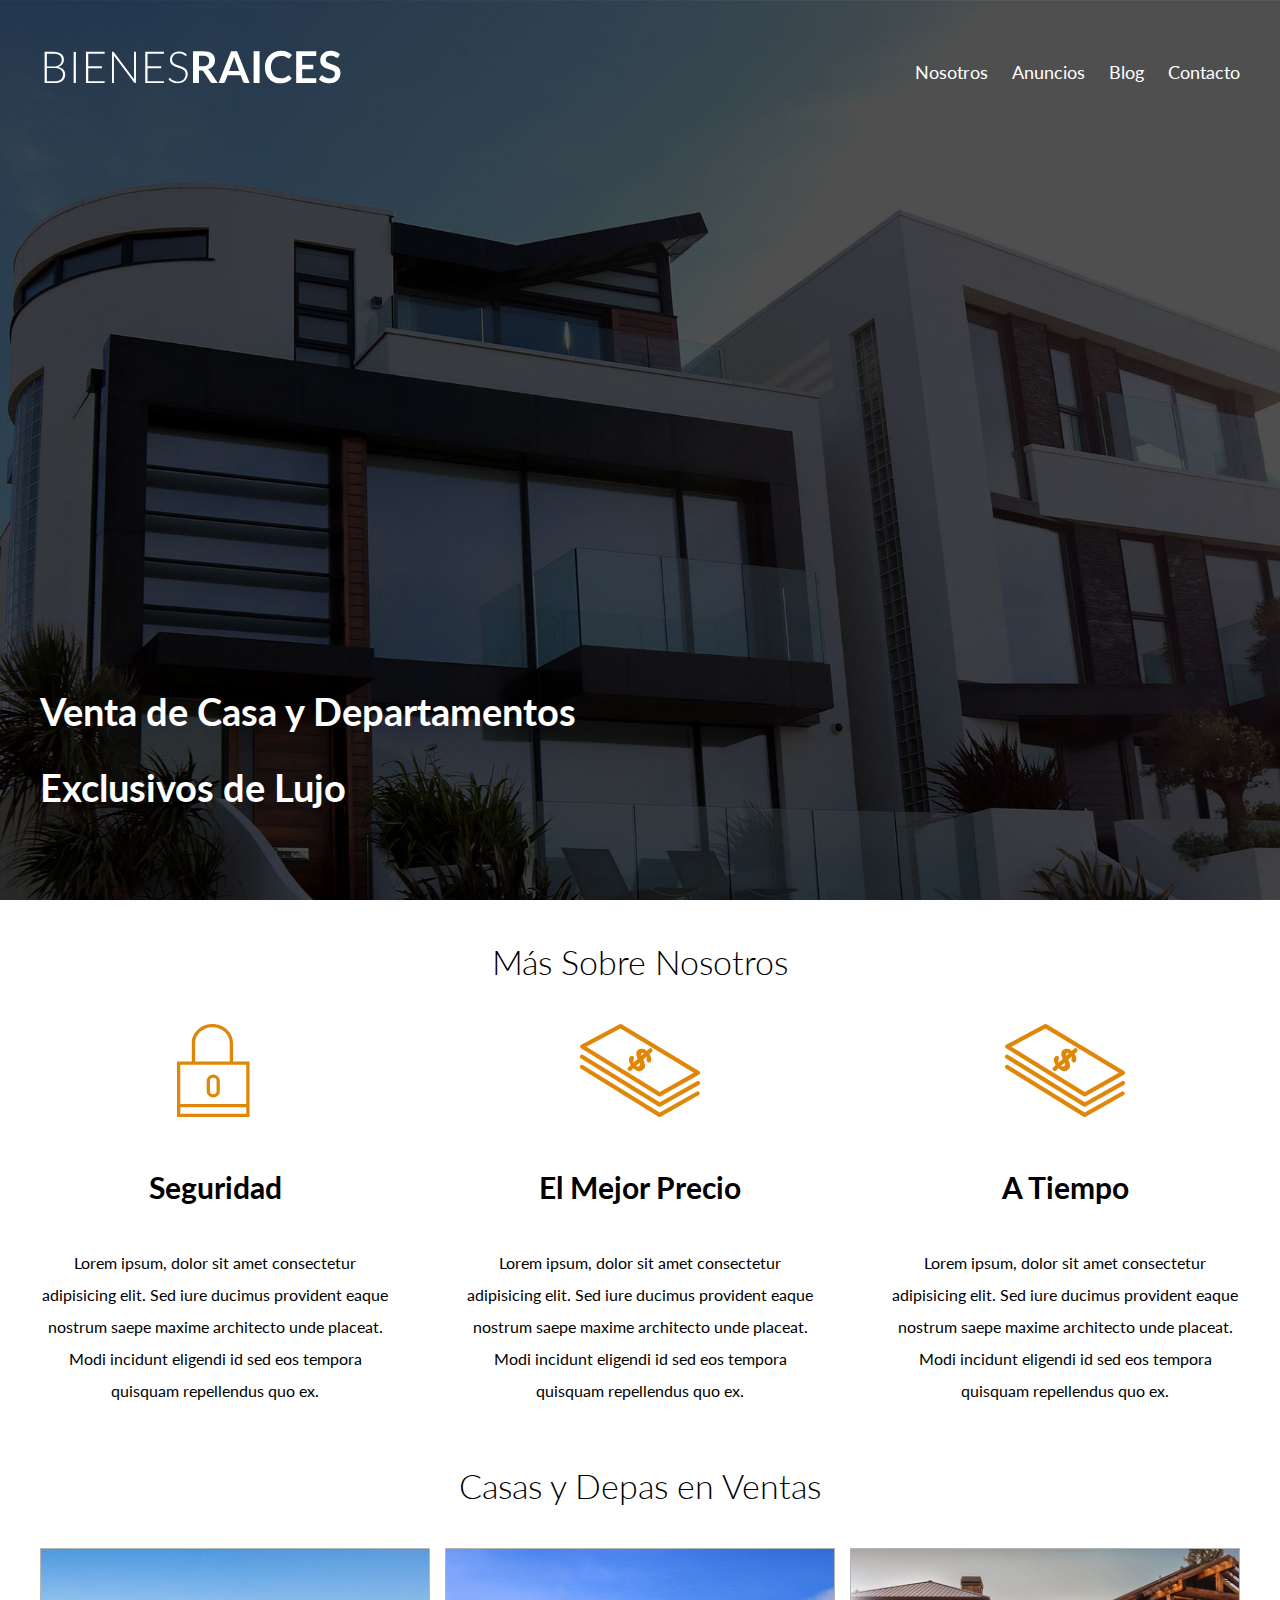
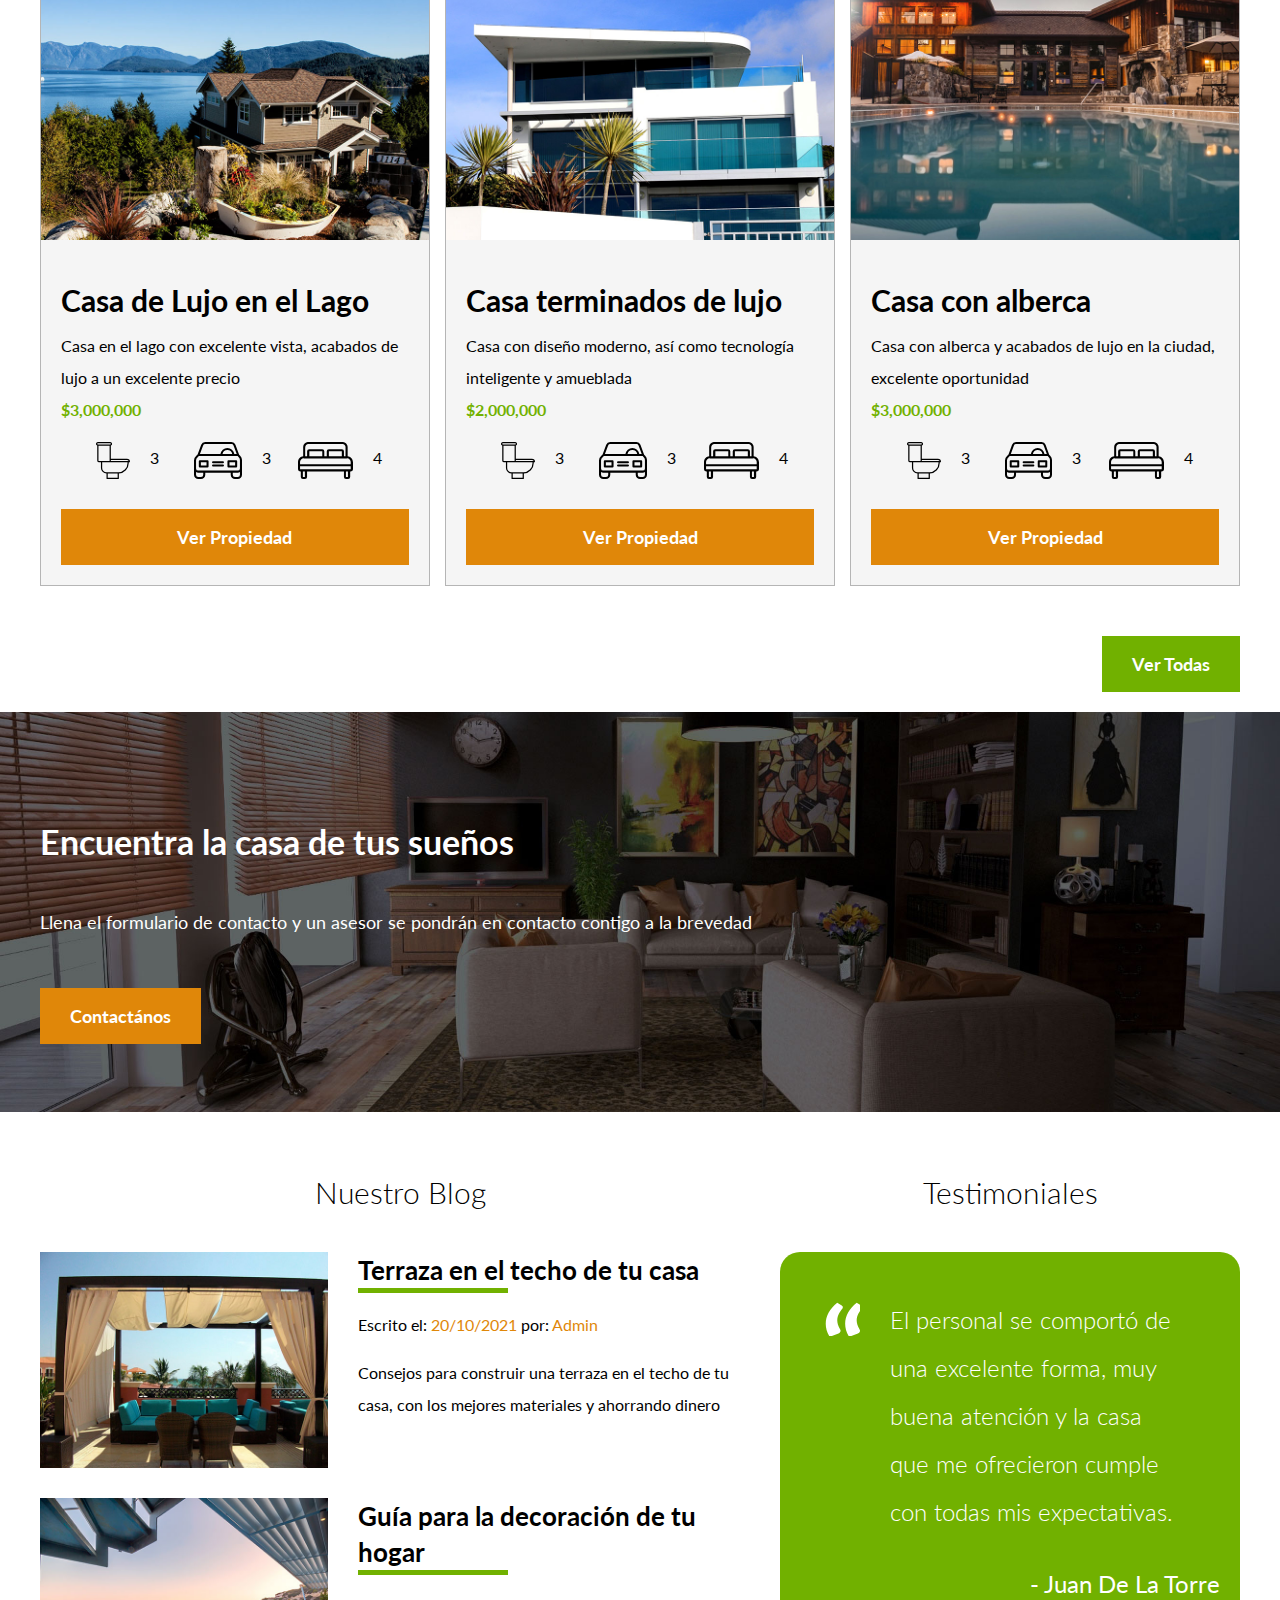
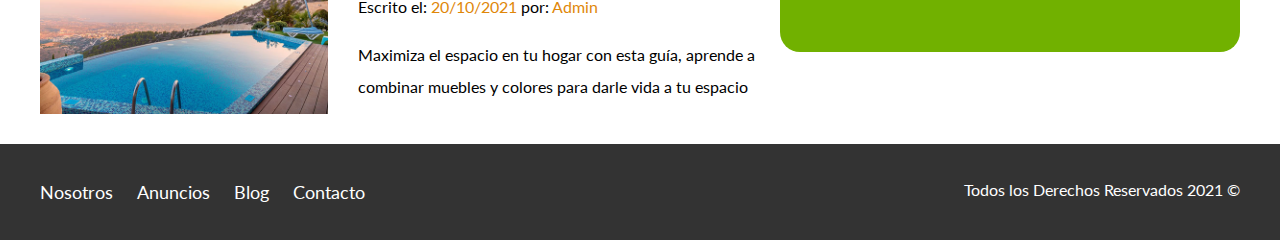
<file: index.html>
<!DOCTYPE html>
<html lang="en">
  <head>
    <meta charset="UTF-8" />
    <meta http-equiv="X-UA-Compatible" content="IE=edge" />
    <meta name="viewport" content="width=device-width, initial-scale=1.0" />
    <title>Bienes Raices</title>
    <link rel="stylesheet" href="css/normalize.css" />
    <link rel="preconnect" href="https://fonts.googleapis.com" />
    <link rel="preconnect" href="https://fonts.gstatic.com" crossorigin />
    <link
      href="https://fonts.googleapis.com/css2?family=Lato:wght@300;400;700;900&display=swap"
      rel="stylesheet"
    />
    <link rel="stylesheet" href="css/styles.css" />
  </head>
  <body>
    <header class="site-header inicio">
      <div class="contenedor contenido-header">
        <div class="barra">
          <a href="/">
            <img src="img/logo.svg" alt="Logotipo de Bienes Raices" />
          </a>

          <nav class="navegacion">
            <a href="nosotros.html">Nosotros</a>
            <a href="anuncios.html">Anuncios</a>
            <a href="blog.html">Blog</a>
            <a href="contacto.html">Contacto</a>
          </nav>
        </div>
        <h1>Venta de Casa y Departamentos Exclusivos de Lujo</h1>
      </div>
    </header>

    <section class="contenedor seccion">
      <h2 class="fw-300 centrar-texto">Más Sobre Nosotros</h2>
      <div class="iconos-nosotros">
        <div class="icono">
          <img src="img/icono1.svg" alt="Icono Seguridad" />
          <h3>Seguridad</h3>
          <p>
            Lorem ipsum, dolor sit amet consectetur adipisicing elit. Sed iure
            ducimus provident eaque nostrum saepe maxime architecto unde
            placeat. Modi incidunt eligendi id sed eos tempora quisquam
            repellendus quo ex.
          </p>
        </div>
        <div class="icono">
          <img src="img/icono2.svg" alt="Icono Mejor Precio" />
          <h3>El Mejor Precio</h3>
          <p>
            Lorem ipsum, dolor sit amet consectetur adipisicing elit. Sed iure
            ducimus provident eaque nostrum saepe maxime architecto unde
            placeat. Modi incidunt eligendi id sed eos tempora quisquam
            repellendus quo ex.
          </p>
        </div>
        <div class="icono">
          <img src="img/icono2.svg" alt="Icono a Tiempo" />
          <h3>A Tiempo</h3>
          <p>
            Lorem ipsum, dolor sit amet consectetur adipisicing elit. Sed iure
            ducimus provident eaque nostrum saepe maxime architecto unde
            placeat. Modi incidunt eligendi id sed eos tempora quisquam
            repellendus quo ex.
          </p>
        </div>
      </div>
    </section>
    <!--CONTENIDO PRINCIPAL-->
    <main class="seccion contenedor">
      <h2 class="fw-300 centrar-texto">Casas y Depas en Ventas</h2>
      <div class="contenedor-anuncios">
        <div class="anuncio">
          <img src="img/anuncio1.jpg" alt="Anuncio casa en el Lago" />
          <div class="contenido-anuncios">
            <h3>Casa de Lujo en el Lago</h3>
            <p>
              Casa en el lago con excelente vista, acabados de lujo a un
              excelente precio
            </p>
            <p class="precio">$3,000,000</p>
            <ul class="iconos-caracteristicas">
              <li>
                <img src="img/icono_wc.svg" alt="icono wc" />
                <p>3</p>
              </li>
              <li>
                <img src="img/icono_estacionamiento.svg" alt="icono autos" />
                <p>3</p>
              </li>
              <li>
                <img src="img/icono_dormitorio.svg" alt="icono habitaciones" />
                <p>4</p>
              </li>
            </ul>

            <a href="anuncio.html" class="boton boton-amarillo d-block">Ver Propiedad</a>
          </div>
        </div>

        <div class="anuncio">
          <img src="img/anuncio2.jpg" alt="Anuncio casa de Lujo" />
          <div class="contenido-anuncios">
            <h3>Casa terminados de lujo</h3>
            <p>
              Casa con diseño moderno, así como tecnología inteligente y
              amueblada
            </p>
            <p class="precio">$2,000,000</p>
            <ul class="iconos-caracteristicas">
              <li>
                <img src="img/icono_wc.svg" alt="icono wc" />
                <p>3</p>
              </li>
              <li>
                <img src="img/icono_estacionamiento.svg" alt="icono autos" />
                <p>3</p>
              </li>
              <li>
                <img src="img/icono_dormitorio.svg" alt="icono habitaciones" />
                <p>4</p>
              </li>
            </ul>
            <a href="anuncio.html" class="boton boton-amarillo d-block">Ver Propiedad</a>
          </div>
        </div>

        <div class="anuncio">
          <img src="img/anuncio3.jpg" alt="Anuncio casa con Alberca" />
          <div class="contenido-anuncios">
            <h3>Casa con alberca</h3>
            <p>
              Casa con alberca y acabados de lujo en la ciudad, excelente
              oportunidad
            </p>
            <p class="precio">$3,000,000</p>
            <ul class="iconos-caracteristicas">
              <li>
                <img src="img/icono_wc.svg" alt="icono wc" />
                <p>3</p>
              </li>
              <li>
                <img src="img/icono_estacionamiento.svg" alt="icono autos" />
                <p>3</p>
              </li>
              <li>
                <img src="img/icono_dormitorio.svg" alt="icono habitaciones" />
                <p>4</p>
              </li>
            </ul>
            <a href="anuncio.html" class="boton boton-amarillo d-block">Ver Propiedad</a>
          </div>
        </div>
      </div>
      <div class="ver-todas">
        <a href="anuncios.html" class="boton boton-verde">Ver Todas</a>
      </div>
    </main>

    <section class="imagen-contacto">
      <div class="contenedor contenido-contacto">
        <h2>Encuentra la casa de tus sueños</h2>
        <p>
          Llena el formulario de contacto y un asesor se pondrán en contacto
          contigo a la brevedad
        </p>
        <a href="contacto.html" class="boton boton-amarillo">Contactános</a>
      </div>
    </section>

    <div class="seccion-inferior contenedor seccion">  
      <section class="blog ">
        <h3 class="centrar-texto fw-300">Nuestro Blog</h3>
  
        <article class="entrada-blog">
          <div class="imagen">
            <img src="img/blog1.jpg" alt="Entrada de Blog" />
          </div>
          <div class="texto-entrada">
            <a href="entrada.html">
              <h4>Terraza en el techo de tu casa</h4>
            </a>
            <p>Escrito el: <span> 20/10/2021 </span> por: <span> Admin </span></p>
            <p>
              Consejos para construir una terraza en el techo de tu casa, con los
              mejores materiales y ahorrando dinero
            </p>
          </div>
        </article>
  
        <article class="entrada-blog">
          <div class="imagen">
            <img src="img/blog2.jpg" alt="Entrada de Blog" />
          </div>
          <div class="texto-entrada">
            <a href="entrada.html">
              <h4>Guía para la decoración de tu hogar</h4>
            </a>
            <p>Escrito el: <span> 20/10/2021 </span> por: <span> Admin </span></p>
            <p>
              Maximiza el espacio en tu hogar con esta guía, aprende a combinar
              muebles y colores para darle vida a tu espacio
            </p>
          </div>
        </article>
      </section>
  
      <section class="testimoniales">
        <h3 class="centrar-texto fw-300">Testimoniales</h3>
        <div class="testimonial">
          <blockquote>
            El personal se comportó de una excelente forma, muy buena atención y la
            casa que me ofrecieron cumple con todas mis expectativas.
          </blockquote>
          <p>- Juan De La Torre</p>
        </div>
      </section>
    </div>

    <footer class="site-footer seccion">
      <div class="contenedor contenedor-footer">
        <nav class="navegacion">
          <a href="nosotros.html">Nosotros</a>
          <a href="anuncios.html">Anuncios</a>
          <a href="blog.html">Blog</a>
          <a href="contacto.html">Contacto</a>
        </nav>
        <p class="copyright">Todos los Derechos Reservados 2021 &copy;</p>
      </div>
    </footer>
  </body>
</html>
</file>
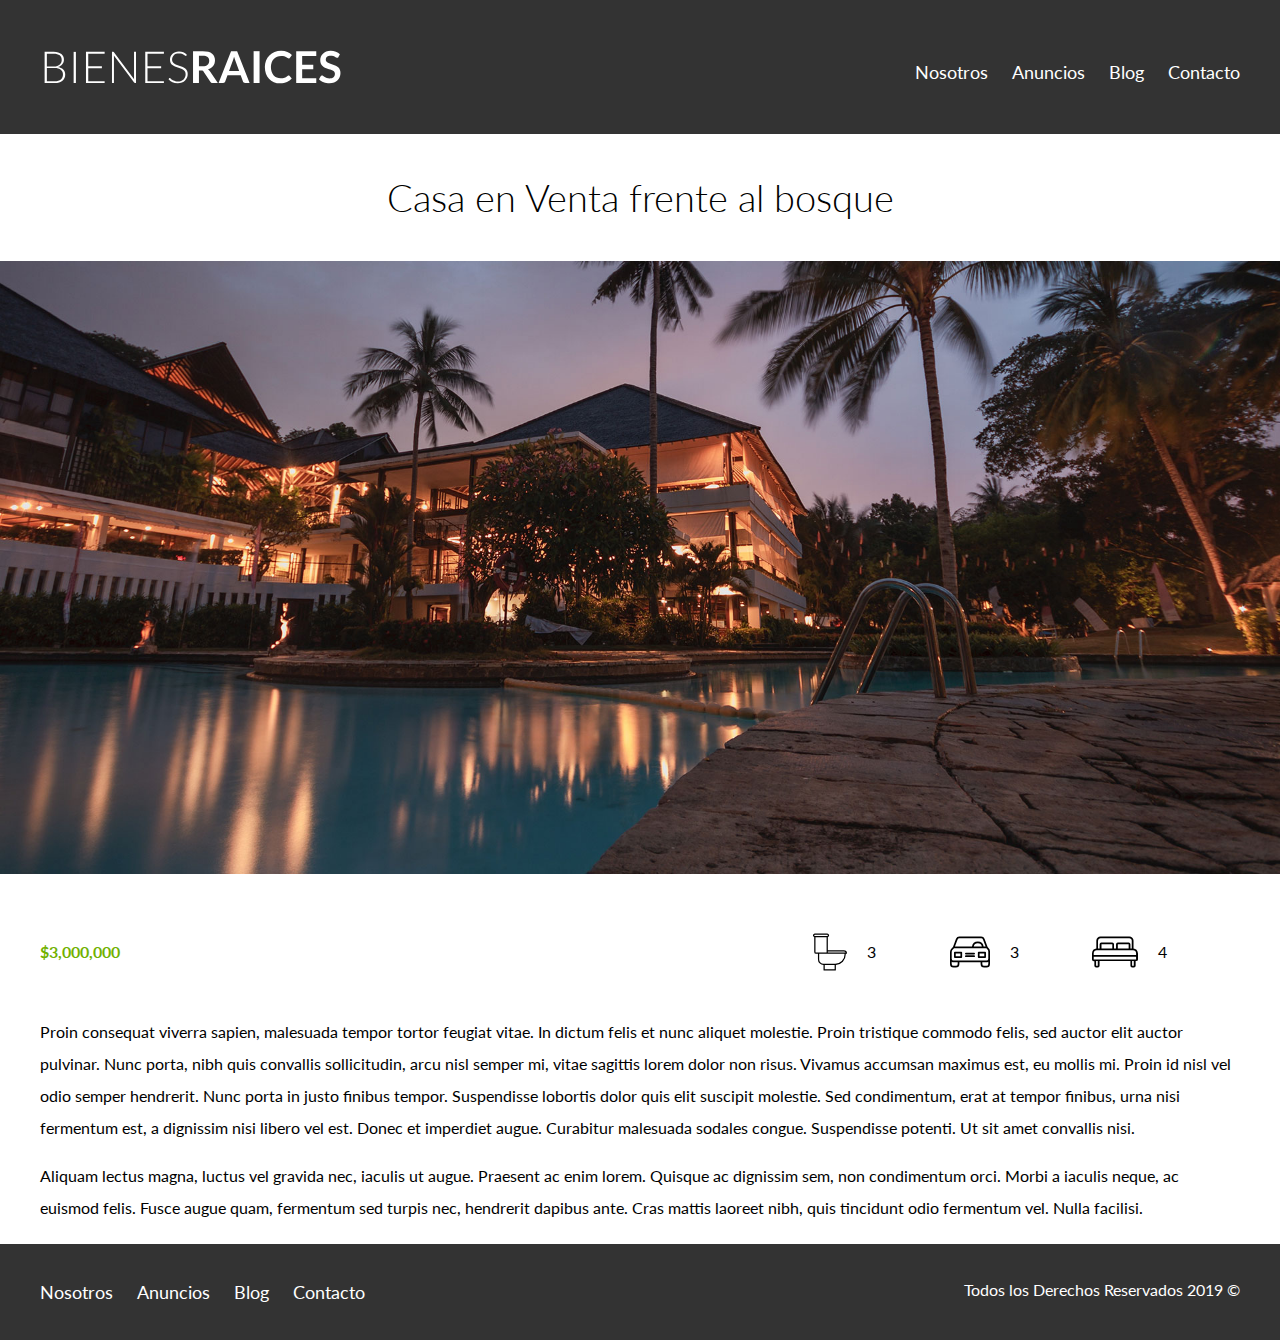
<file: anuncio.html>
<!DOCTYPE html>
<html lang="en">

<head>
  <meta charset="UTF-8">
  <meta name="viewport" content="width=device-width, initial-scale=1.0">
  <meta http-equiv="X-UA-Compatible" content="ie=edge">
  <title>Bienes Raices</title>
  <link href="https://fonts.googleapis.com/css?family=Lato:300,400,700,900" rel="stylesheet">
  <link rel="stylesheet" href="css/normalize.css">
  <link rel="stylesheet" href="css/styles.css">
</head>

<body>

  <header class="site-header">
    <div class="contenedor contenido-header">
      <div class="barra">
        <a href="/">
          <img src="img/logo.svg" alt="Logotipo de Bienes Raices">
        </a>

        <nav id="navegacion" class="navegacion">
          <a href="nosotros.html">Nosotros</a>
          <a href="anuncios.html">Anuncios</a>
          <a href="blog.html">Blog</a>
          <a href="contacto.html">Contacto</a>
        </nav>
      </div>
    </div> <!-- contenedor -->
  </header>

  <h1 class="fw-300 centrar-texto">Casa en Venta frente al bosque</h1>
  <img src="img/destacada.jpg" alt="Imagen Anuncio">

  <main class="contenedor seccion contenido-centrado">
    <div class="resumen-propiedad">
      <p class="precio">$3,000,000</p>
      <ul class="iconos-caracteristicas">
        <li>
          <img src="img/icono_wc.svg" alt="icono wc">
          <p>3</p>
        </li>
        <li>
          <img src="img/icono_estacionamiento.svg" alt="icono autos">
          <p>3</p>
        </li>
        <li>
          <img src="img/icono_dormitorio.svg" alt="icono habitaciones">
          <p>4</p>
        </li>
      </ul>
    </div>
    <!--.resumen-propiedad-->

    <p>Proin consequat viverra sapien, malesuada tempor tortor feugiat vitae. In dictum felis et nunc aliquet molestie.
      Proin tristique commodo felis, sed auctor elit auctor pulvinar. Nunc porta, nibh quis convallis sollicitudin, arcu
      nisl semper mi, vitae sagittis lorem dolor non risus. Vivamus accumsan maximus est, eu mollis mi. Proin id nisl
      vel odio semper hendrerit. Nunc porta in justo finibus tempor. Suspendisse lobortis dolor quis elit suscipit
      molestie. Sed condimentum, erat at tempor finibus, urna nisi fermentum est, a dignissim nisi libero vel est. Donec
      et imperdiet augue. Curabitur malesuada sodales congue. Suspendisse potenti. Ut sit amet convallis nisi.</p>

    <p>Aliquam lectus magna, luctus vel gravida nec, iaculis ut augue. Praesent ac enim lorem. Quisque ac dignissim sem,
      non condimentum orci. Morbi a iaculis neque, ac euismod felis. Fusce augue quam, fermentum sed turpis nec,
      hendrerit dapibus ante. Cras mattis laoreet nibh, quis tincidunt odio fermentum vel. Nulla facilisi.</p>
  </main>

  <footer class="site-footer seccion">
    <div class="contenedor contenedor-footer">
      <nav class="navegacion">
        <a href="nosotros.html">Nosotros</a>
        <a href="anuncios.html">Anuncios</a>
        <a href="blog.html">Blog</a>
        <a href="contacto.html">Contacto</a>
      </nav>
      <p class="copyright">Todos los Derechos Reservados 2019 &copy; </p>
    </div>
  </footer>
</body>

</html>
</file>
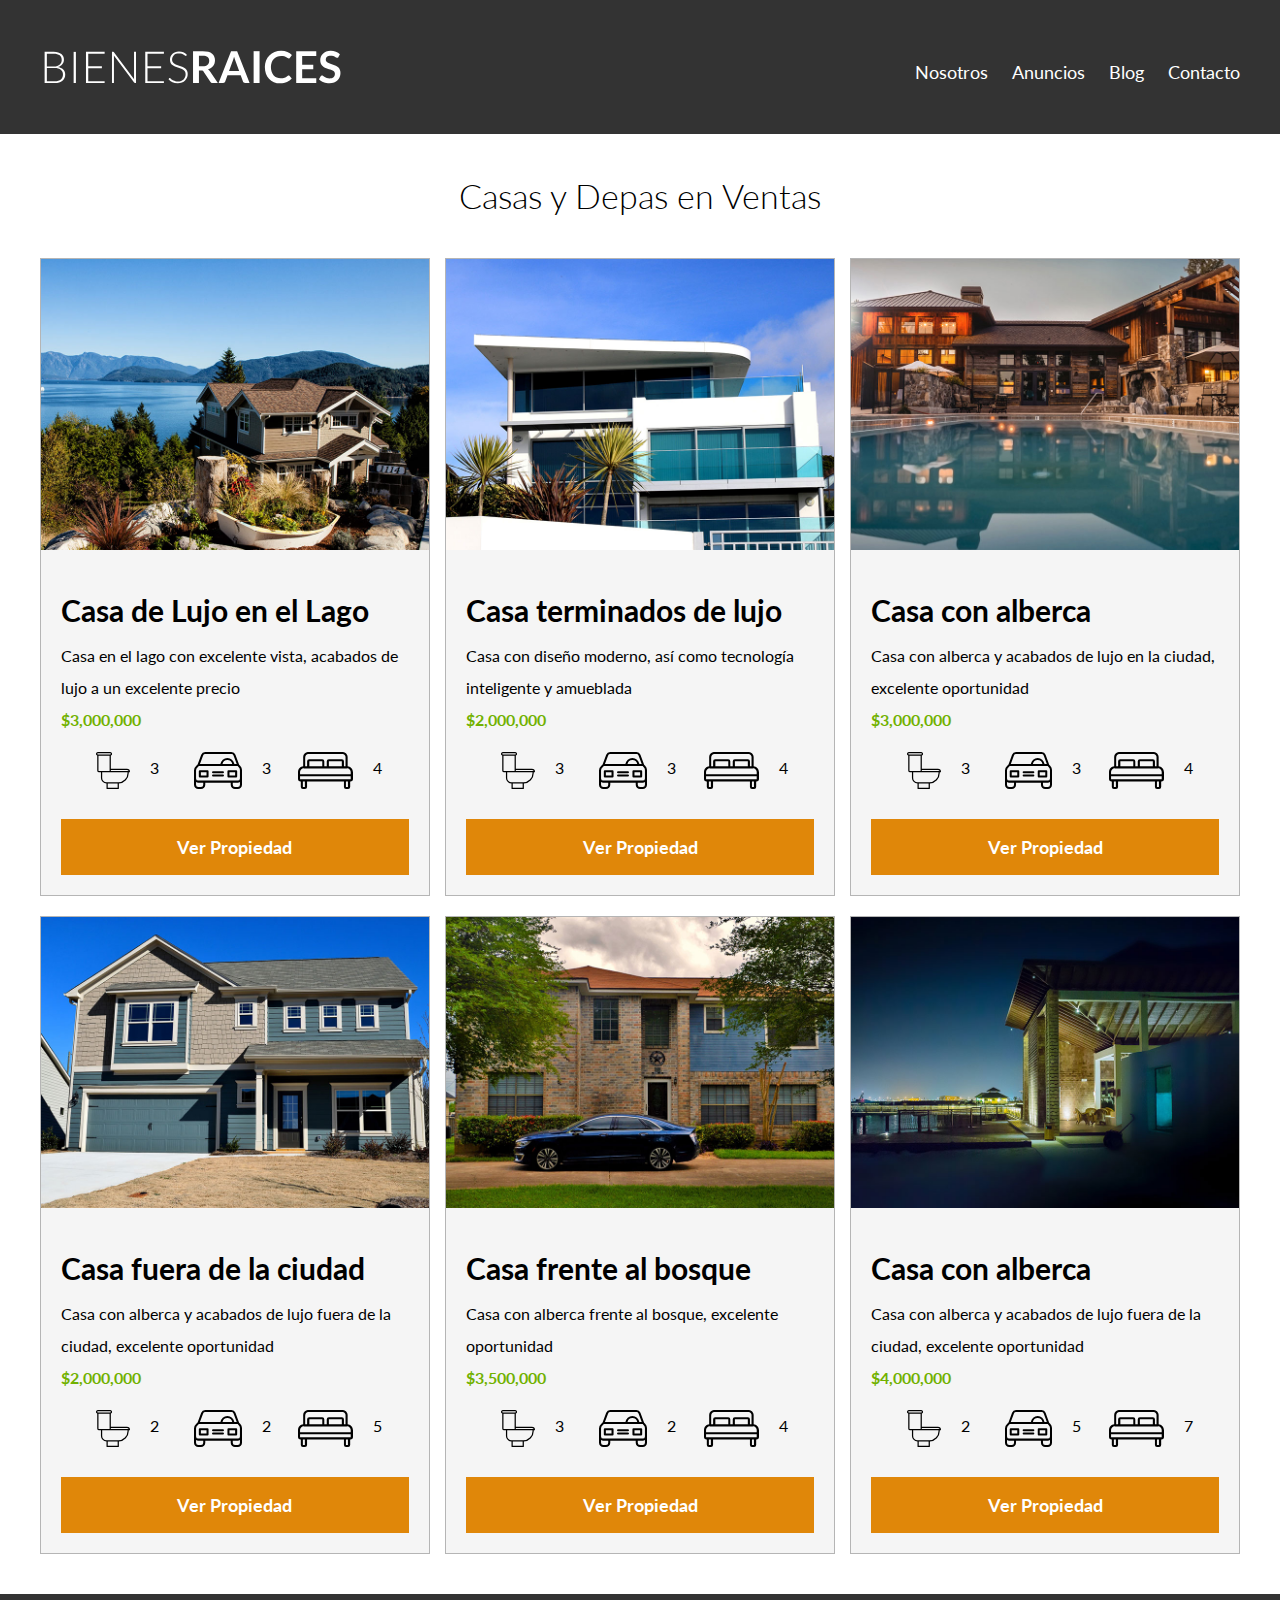
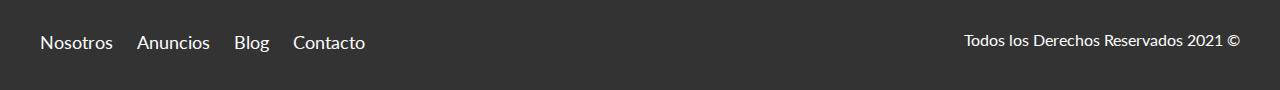
<file: anuncios.html>
<!DOCTYPE html>
<html lang="en">
  <head>
    <meta charset="UTF-8" />
    <meta http-equiv="X-UA-Compatible" content="IE=edge" />
    <meta name="viewport" content="width=device-width, initial-scale=1.0" />
    <title>Bienes Raices</title>
    <link rel="stylesheet" href="css/normalize.css" />
    <link rel="preconnect" href="https://fonts.googleapis.com" />
    <link rel="preconnect" href="https://fonts.gstatic.com" crossorigin />
    <link href="https://fonts.googleapis.com/css2?family=Lato:wght@300;400;700;900&display=swap"
      rel="stylesheet" />
    <link rel="stylesheet" href="css/styles.css" />
  </head>
  <body>
    <header class="site-header">
      <div class="contenedor contenido-header">
        <div class="barra">
          <a href="/">
            <img src="img/logo.svg" alt="Logotipo de Bienes Raices" />
          </a>

          <nav class="navegacion">
            <a href="nosotros.html">Nosotros</a>
            <a href="anuncios.html">Anuncios</a>
            <a href="blog.html">Blog</a>
            <a href="contacto.html">Contacto</a>
          </nav>
        </div>
      </div>
    </header>

    <main class="seccion contenedor">
        <h2 class="fw-300 centrar-texto">Casas y Depas en Ventas</h2>
        <div class="contenedor-anuncios">
          <div class="anuncio">
            <img src="img/anuncio1.jpg" alt="Anuncio casa en el Lago" />
            <div class="contenido-anuncios">
              <h3>Casa de Lujo en el Lago</h3>
              <p>
                Casa en el lago con excelente vista, acabados de lujo a un
                excelente precio
              </p>
              <p class="precio">$3,000,000</p>
              <ul class="iconos-caracteristicas">
                <li>
                  <img src="img/icono_wc.svg" alt="icono wc" />
                  <p>3</p>
                </li>
                <li>
                  <img src="img/icono_estacionamiento.svg" alt="icono autos" />
                  <p>3</p>
                </li>
                <li>
                  <img src="img/icono_dormitorio.svg" alt="icono habitaciones" />
                  <p>4</p>
                </li>
              </ul>
  
              <a href="anuncio.html" class="boton boton-amarillo d-block">Ver Propiedad</a>
            </div>
          </div>
  
          <div class="anuncio">
            <img src="img/anuncio2.jpg" alt="Anuncio casa de Lujo" />
            <div class="contenido-anuncios">
              <h3>Casa terminados de lujo</h3>
              <p>
                Casa con diseño moderno, así como tecnología inteligente y
                amueblada
              </p>
              <p class="precio">$2,000,000</p>
              <ul class="iconos-caracteristicas">
                <li>
                  <img src="img/icono_wc.svg" alt="icono wc" />
                  <p>3</p>
                </li>
                <li>
                  <img src="img/icono_estacionamiento.svg" alt="icono autos" />
                  <p>3</p>
                </li>
                <li>
                  <img src="img/icono_dormitorio.svg" alt="icono habitaciones" />
                  <p>4</p>
                </li>
              </ul>
              <a href="anuncio.html" class="boton boton-amarillo d-block">Ver Propiedad</a>
            </div>
          </div>
  
          <div class="anuncio">
            <img src="img/anuncio3.jpg" alt="Anuncio casa con Alberca" />
            <div class="contenido-anuncios">
              <h3>Casa con alberca</h3>
              <p>
                Casa con alberca y acabados de lujo en la ciudad, excelente
                oportunidad
              </p>
              <p class="precio">$3,000,000</p>
              <ul class="iconos-caracteristicas">
                <li>
                  <img src="img/icono_wc.svg" alt="icono wc" />
                  <p>3</p>
                </li>
                <li>
                  <img src="img/icono_estacionamiento.svg" alt="icono autos" />
                  <p>3</p>
                </li>
                <li>
                  <img src="img/icono_dormitorio.svg" alt="icono habitaciones" />
                  <p>4</p>
                </li>
              </ul>
              <a href="anuncio.html" class="boton boton-amarillo d-block">Ver Propiedad</a>
            </div>
          </div>

          <div class="anuncio">
            <img src="img/anuncio4.jpg" alt="Anuncio Casa de Lujo" />
            <div class="contenido-anuncios">
              <h3>Casa fuera de la ciudad</h3>
              <p>
                Casa con alberca y acabados de lujo fuera de la ciudad, excelente oportunidad
              </p>
              <p class="precio">$2,000,000</p>
              <ul class="iconos-caracteristicas">
                <li>
                  <img src="img/icono_wc.svg" alt="icono wc" />
                  <p>2</p>
                </li>
                <li>
                  <img src="img/icono_estacionamiento.svg" alt="icono autos" />
                  <p>2</p>
                </li>
                <li>
                  <img src="img/icono_dormitorio.svg" alt="icono habitaciones" />
                  <p>5</p>
                </li>
              </ul>
              <a href="anuncio.html" class="boton boton-amarillo d-block">Ver Propiedad</a>
            </div>
          </div>

          <div class="anuncio">
            <img src="img/anuncio5.jpg" alt="Anuncio Casa con Alberca" />
            <div class="contenido-anuncios">
              <h3>Casa frente al bosque</h3>
              <p>
                Casa con alberca frente al bosque, excelente oportunidad
              </p>
              <p class="precio">$3,500,000</p>
              <ul class="iconos-caracteristicas">
                <li>
                  <img src="img/icono_wc.svg" alt="icono wc" />
                  <p>3</p>
                </li>
                <li>
                  <img src="img/icono_estacionamiento.svg" alt="icono autos" />
                  <p>2</p>
                </li>
                <li>
                  <img src="img/icono_dormitorio.svg" alt="icono habitaciones" />
                  <p>4</p>
                </li>
              </ul>
              <a href="anuncio.html" class="boton boton-amarillo d-block">Ver Propiedad</a>
            </div>
          </div>

          <div class="anuncio">
            <img src="img/anuncio6.jpg" alt="Anuncio con alberca" />
            <div class="contenido-anuncios">
              <h3>Casa con alberca</h3>
              <p>
                Casa con alberca y acabados de lujo fuera de la ciudad, excelente oportunidad
              </p>
              <p class="precio">$4,000,000</p>
              <ul class="iconos-caracteristicas">
                <li>
                  <img src="img/icono_wc.svg" alt="icono wc" />
                  <p>2</p>
                </li>
                <li>
                  <img src="img/icono_estacionamiento.svg" alt="icono autos" />
                  <p>5</p>
                </li>
                <li>
                  <img src="img/icono_dormitorio.svg" alt="icono habitaciones" />
                  <p>7</p>
                </li>
              </ul>
              <a href="anuncio.html" class="boton boton-amarillo d-block">Ver Propiedad</a>
            </div>
          </div>
        </div>
      </main>
    
    <footer class="site-footer seccion">
      <div class="contenedor contenedor-footer">
        <nav class="navegacion">
          <a href="nosotros.html">Nosotros</a>
          <a href="anuncios.html">Anuncios</a>
          <a href="blog.html">Blog</a>
          <a href="contacto.html">Contacto</a>
        </nav>
        <p class="copyright">Todos los Derechos Reservados 2021 &copy;</p>
      </div>
    </footer>
  </body>
</html>
</file>
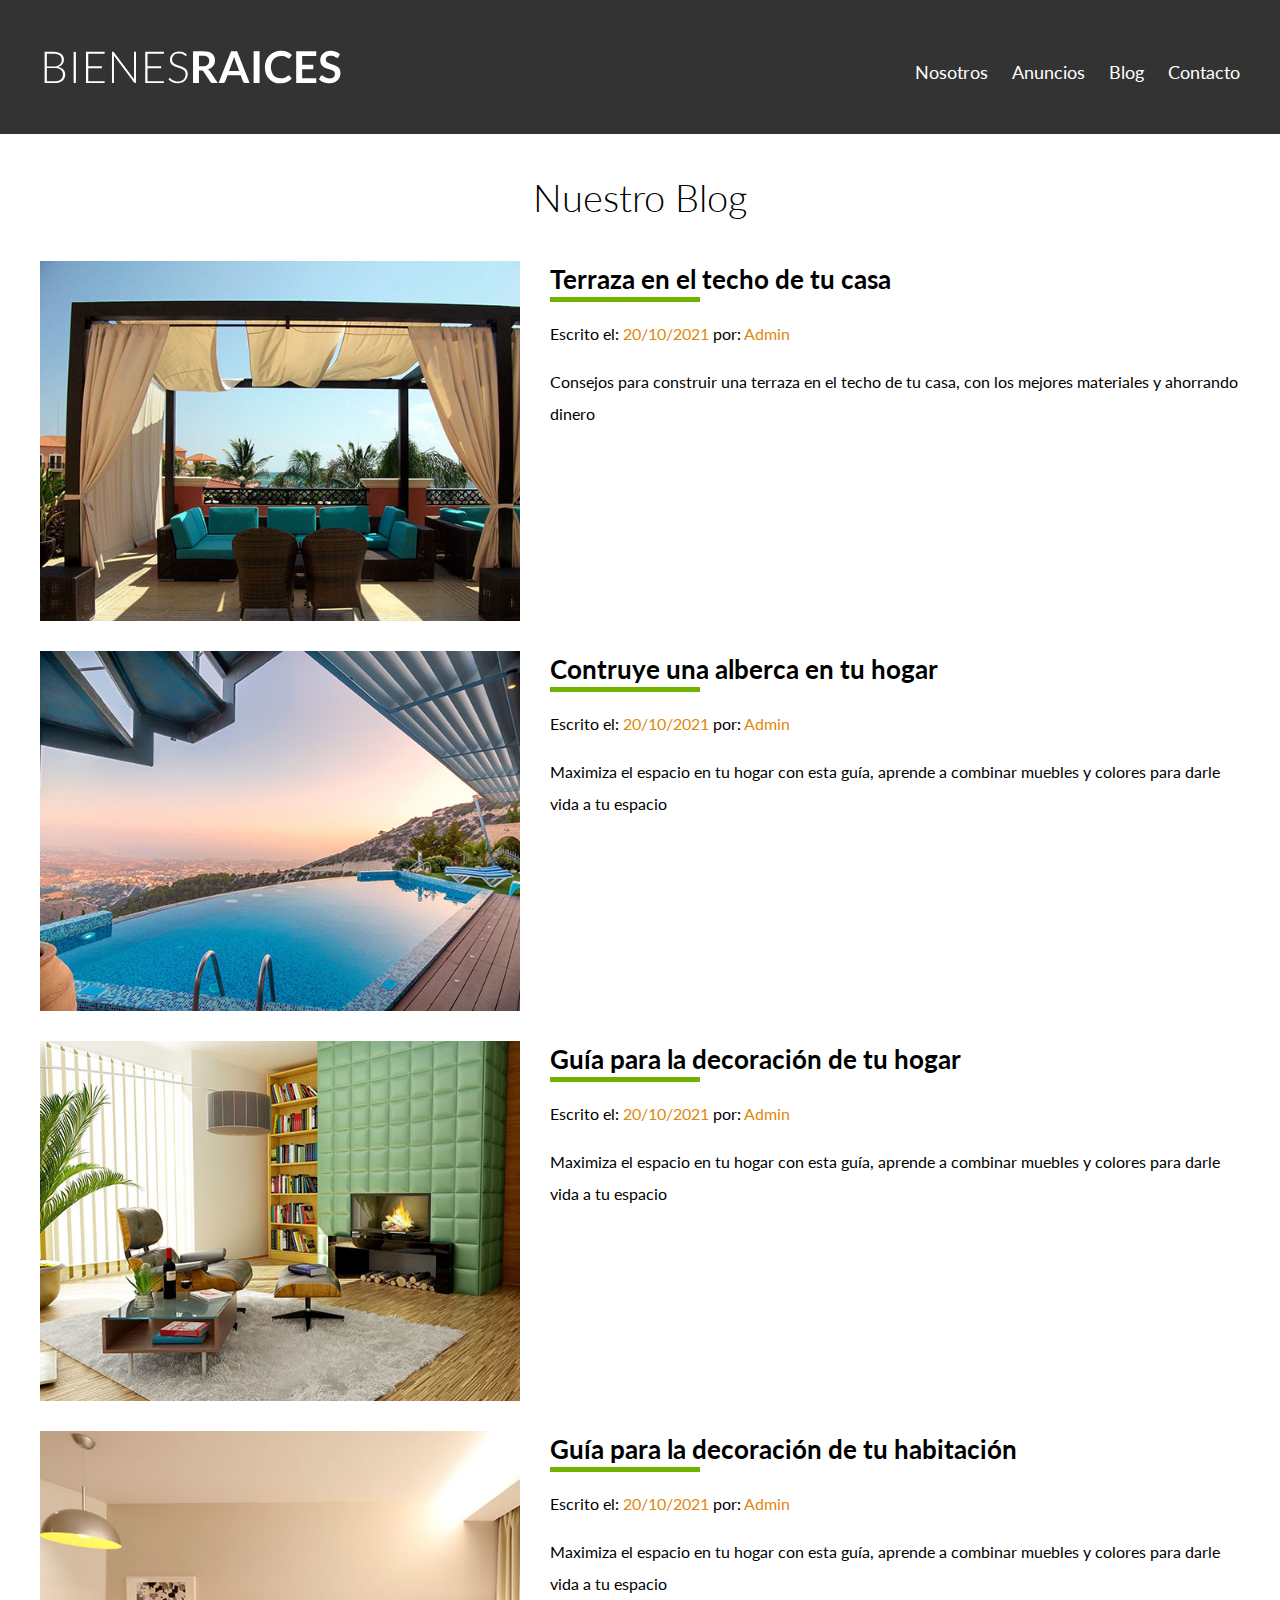
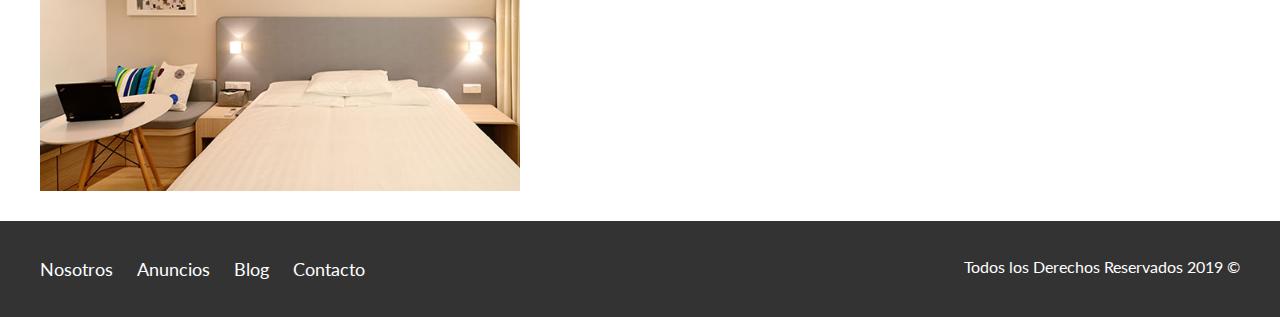
<file: blog.html>
<!DOCTYPE html>
<html lang="en">

<head>
  <meta charset="UTF-8">
  <meta name="viewport" content="width=device-width, initial-scale=1.0">
  <meta http-equiv="X-UA-Compatible" content="ie=edge">
  <title>Bienes Raices</title>
  <link href="https://fonts.googleapis.com/css?family=Lato:300,400,700,900" rel="stylesheet">
  <link rel="stylesheet" href="css/normalize.css">
  <link rel="stylesheet" href="css/styles.css">
</head>

<body>

  <header class="site-header">
    <div class="contenedor contenido-header">
      <div class="barra">
        <a href="/">
          <img src="img/logo.svg" alt="Logotipo de Bienes Raices">
        </a>

        <nav id="navegacion" class="navegacion">
          <a href="nosotros.html">Nosotros</a>
          <a href="anuncios.html">Anuncios</a>
          <a href="blog.html">Blog</a>
          <a href="contacto.html">Contacto</a>
        </nav>
      </div>
    </div> <!-- contenedor -->
  </header>

  <main class="contenedor seccion contenido-centrado">
    <h1 class="fw-300 centrar-texto">Nuestro Blog</h1>
    <article class="entrada-blog">
      <div class="imagen">
        <img src="img/blog1.jpg" alt="Entrada de Blog" />
      </div>
      <div class="texto-entrada">
        <a href="entrada.html">
          <h4>Terraza en el techo de tu casa</h4>
        </a>
        <p>Escrito el: <span> 20/10/2021 </span> por: <span> Admin </span></p>
        <p>
          Consejos para construir una terraza en el techo de tu casa, con los
          mejores materiales y ahorrando dinero
        </p>
      </div>
    </article>

    <article class="entrada-blog">
      <div class="imagen">
        <img src="img/blog2.jpg" alt="Entrada de Blog" />
      </div>
      <div class="texto-entrada">
        <a href="entrada.html">
          <h4>Contruye una alberca en tu hogar</h4>
        </a>
        <p>Escrito el: <span> 20/10/2021 </span> por: <span> Admin </span></p>
        <p>
          Maximiza el espacio en tu hogar con esta guía, aprende a combinar
          muebles y colores para darle vida a tu espacio
        </p>
      </div>
    </article>

    <article class="entrada-blog">
      <div class="imagen">
        <img src="img/blog3.jpg" alt="Entrada de Blog" />
      </div>
      <div class="texto-entrada">
        <a href="entrada.html">
          <h4>Guía para la decoración de tu hogar</h4>
        </a>
        <p>Escrito el: <span> 20/10/2021 </span> por: <span> Admin </span></p>
        <p>
          Maximiza el espacio en tu hogar con esta guía, aprende a combinar
          muebles y colores para darle vida a tu espacio
        </p>
      </div>
    </article>

    <article class="entrada-blog">
      <div class="imagen">
        <img src="img/blog4.jpg" alt="Entrada de Blog" />
      </div>
      <div class="texto-entrada">
        <a href="entrada.html">
          <h4>Guía para la decoración de tu habitación</h4>
        </a>
        <p>Escrito el: <span> 20/10/2021 </span> por: <span> Admin </span></p>
        <p>
          Maximiza el espacio en tu hogar con esta guía, aprende a combinar
          muebles y colores para darle vida a tu espacio
        </p>
      </div>
    </article>
  </main>

  <footer class="site-footer seccion">
    <div class="contenedor contenedor-footer">
      <nav class="navegacion">
        <a href="nosotros.html">Nosotros</a>
        <a href="anuncios.html">Anuncios</a>
        <a href="blog.html">Blog</a>
        <a href="contacto.html">Contacto</a>
      </nav>
      <p class="copyright">Todos los Derechos Reservados 2019 &copy; </p>
    </div>
  </footer>
</body>

</html>
</file>
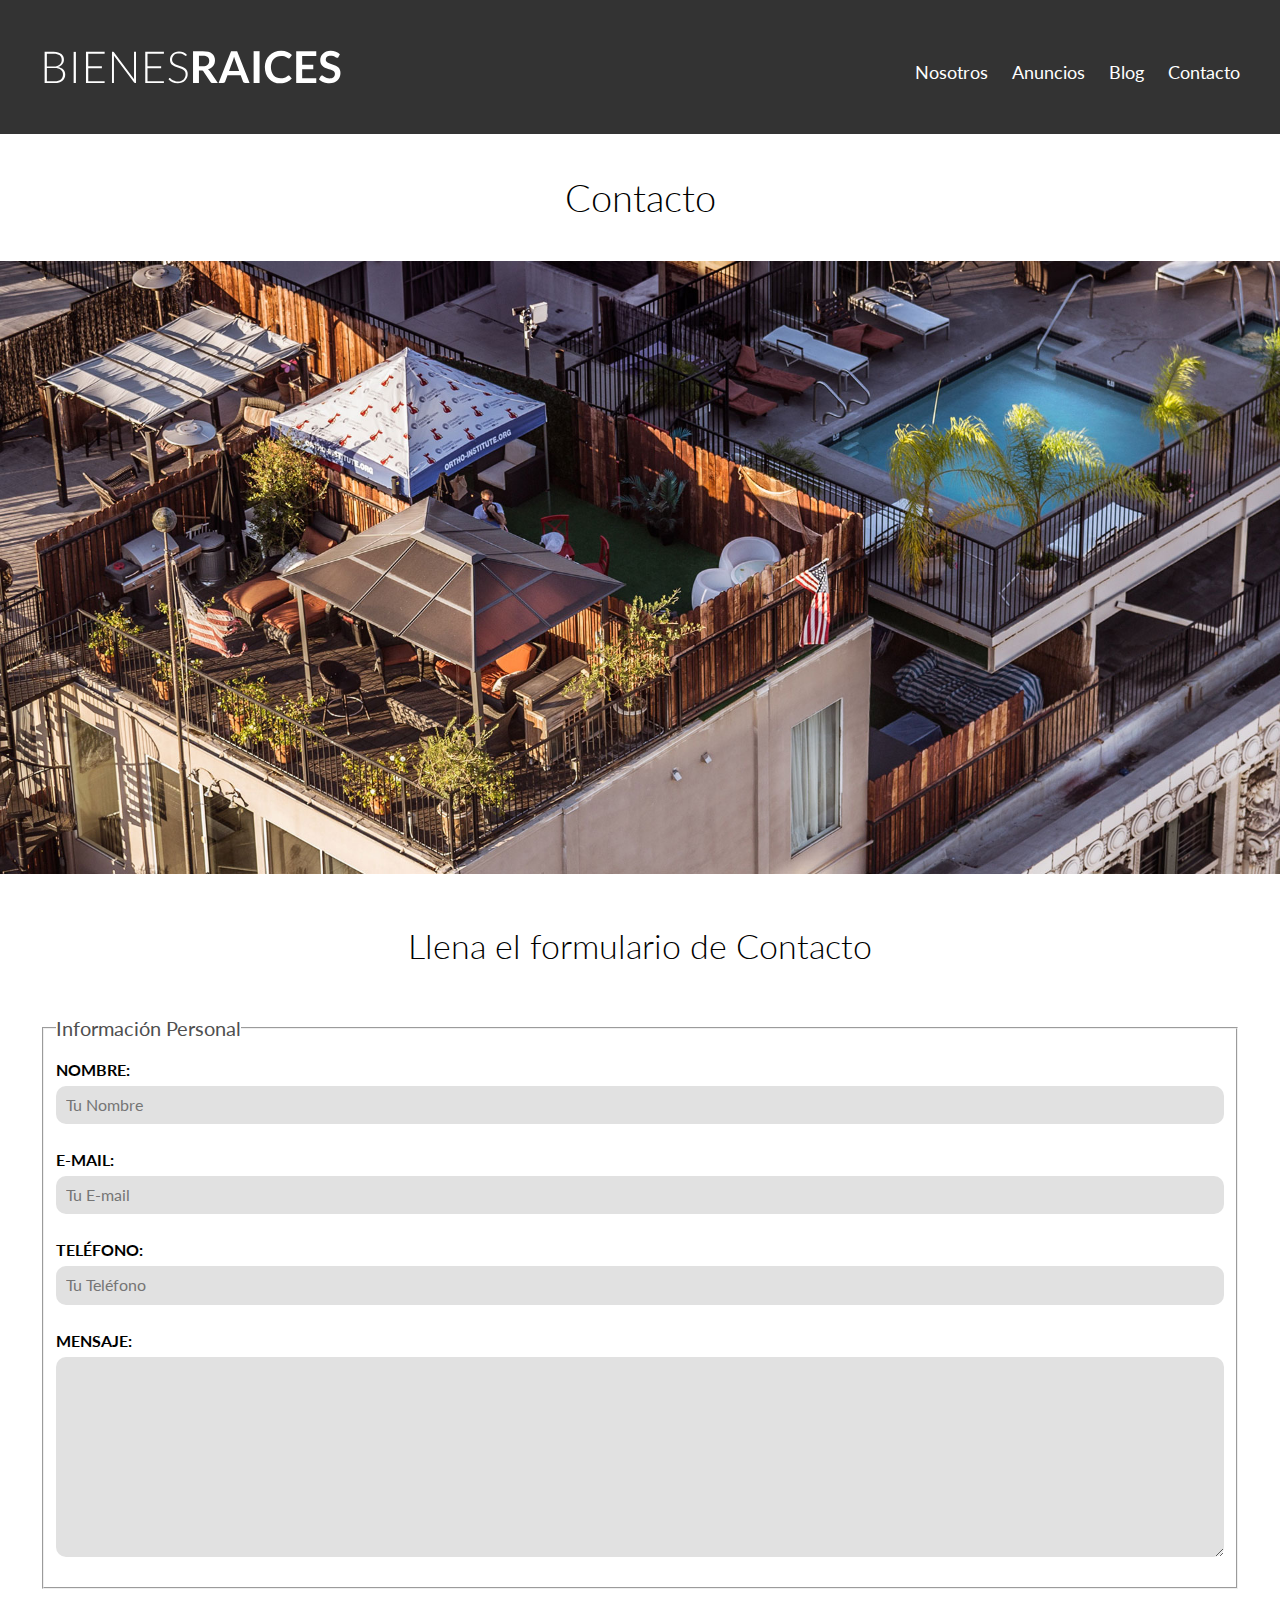
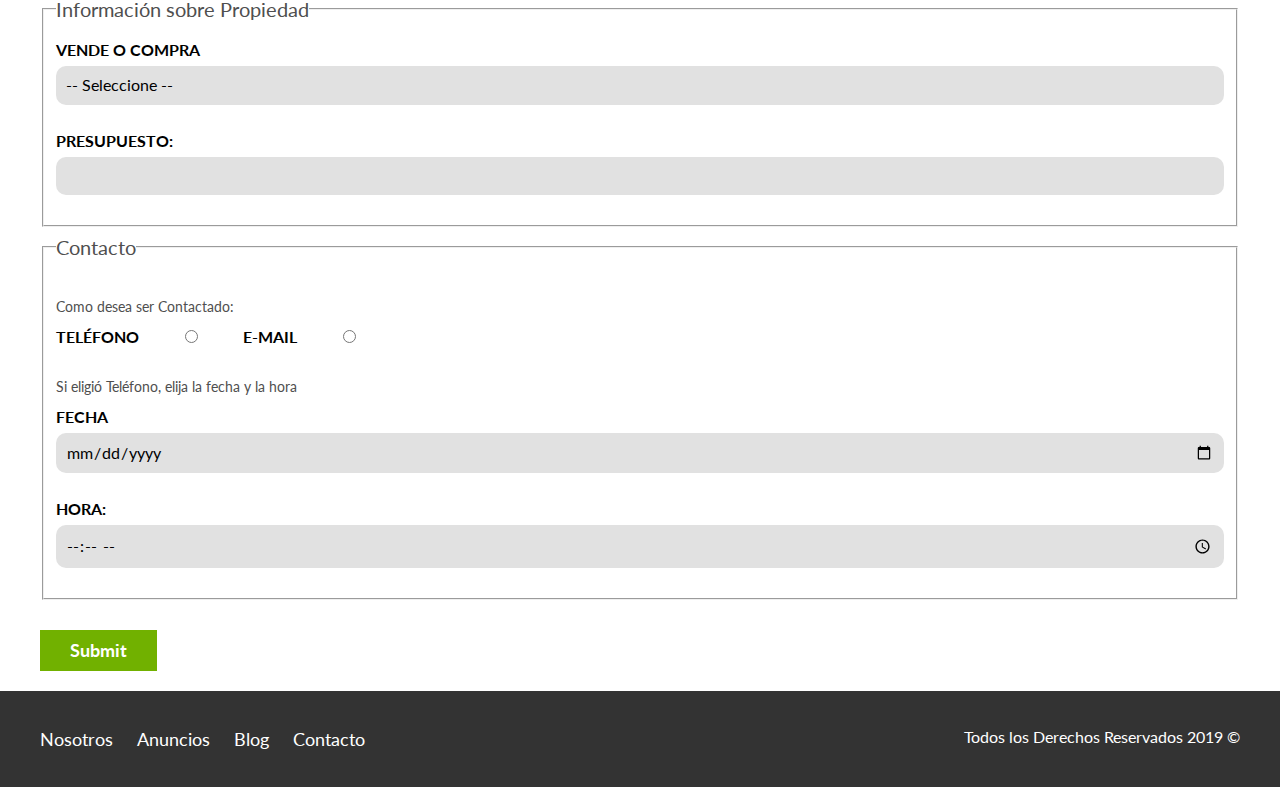
<file: contacto.html>
<!DOCTYPE html>
<html lang="en">

<head>
  <meta charset="UTF-8">
  <meta name="viewport" content="width=device-width, initial-scale=1.0">
  <meta http-equiv="X-UA-Compatible" content="ie=edge">
  <title>Bienes Raices</title>
  <link href="https://fonts.googleapis.com/css?family=Lato:300,400,700,900" rel="stylesheet">
  <link rel="stylesheet" href="css/normalize.css">
  <link rel="stylesheet" href="css/styles.css">
</head>

<body>

  <header class="site-header">
    <div class="contenedor contenido-header">
      <div class="barra">
        <a href="/">
          <img src="img/logo.svg" alt="Logotipo de Bienes Raices">
        </a>

        <nav id="navegacion" class="navegacion">
          <a href="nosotros.html">Nosotros</a>
          <a href="anuncios.html">Anuncios</a>
          <a href="blog.html">Blog</a>
          <a href="contacto.html">Contacto</a>
        </nav>
      </div>
    </div> <!-- contenedor -->
  </header>

  <h1 class="fw-300 centrar-texto">Contacto</h1>
  <img src="img/destacada3.jpg" alt="Imagen Principal">

  <main class="contenedor seccion contenido-centrado">
    <h2 class="fw-300 centrar-texto">Llena el formulario de Contacto</h2>
    <form class="contacto" action="">

      <fieldset>
        <legend>Información Personal</legend>

        <label for="nombre">Nombre:</label>
        <input type="text" id="nombre" placeholder="Tu Nombre">
  
        <label for="email">E-mail:</label>
        <input type="email" id="email" placeholder="Tu E-mail" required>
  
        <label for="telefono">Teléfono:</label>
        <input type="tel" id="telefono" placeholder="Tu Teléfono" required>
  
        <label for="mensaje">Mensaje:</label>
        <textarea id="mensaje"></textarea>
      </fieldset>

      <fieldset>
        <legend>Información sobre Propiedad</legend>
        <label for="opciones">Vende o Compra</label>
        <select id="opciones">
          <option value="" disabled selected>-- Seleccione --</option>
          <option value="Compra">Compra</option>
          <option value="Vende">Vende</option>
        </select>
        <label for="presupuesto">Presupuesto:</label>
        <input type="number" min="0">
      </fieldset>

      <fieldset>
        <legend>Contacto</legend>

        <p>Como desea ser Contactado:</p>
        <div class="forma-contacto">
          <label for="telefono">Teléfono</label>
          <input type="radio" name="contacto" value="telefono" id="telefono">
  
          <label for="correo">E-mail</label>
          <input type="radio" name="contacto" value="correo" id="correo">
  
        </div>
        
        <p>Si eligió Teléfono, elija la fecha y la hora</p>
        <label for="fecha">Fecha</label>
        <input type="date" id="fecha">

        <label for="hora">Hora:</label>
        <input type="time" id="hora">

      </fieldset>

      <input type="submit" class="boton boton-verde">
    </form>
  </main>

  <footer class="site-footer seccion">
    <div class="contenedor contenedor-footer">
      <nav class="navegacion">
        <a href="nosotros.html">Nosotros</a>
        <a href="anuncios.html">Anuncios</a>
        <a href="blog.html">Blog</a>
        <a href="contacto.html">Contacto</a>
      </nav>
      <p class="copyright">Todos los Derechos Reservados 2019 &copy; </p>
    </div>
  </footer>
</body>

</html>
</file>
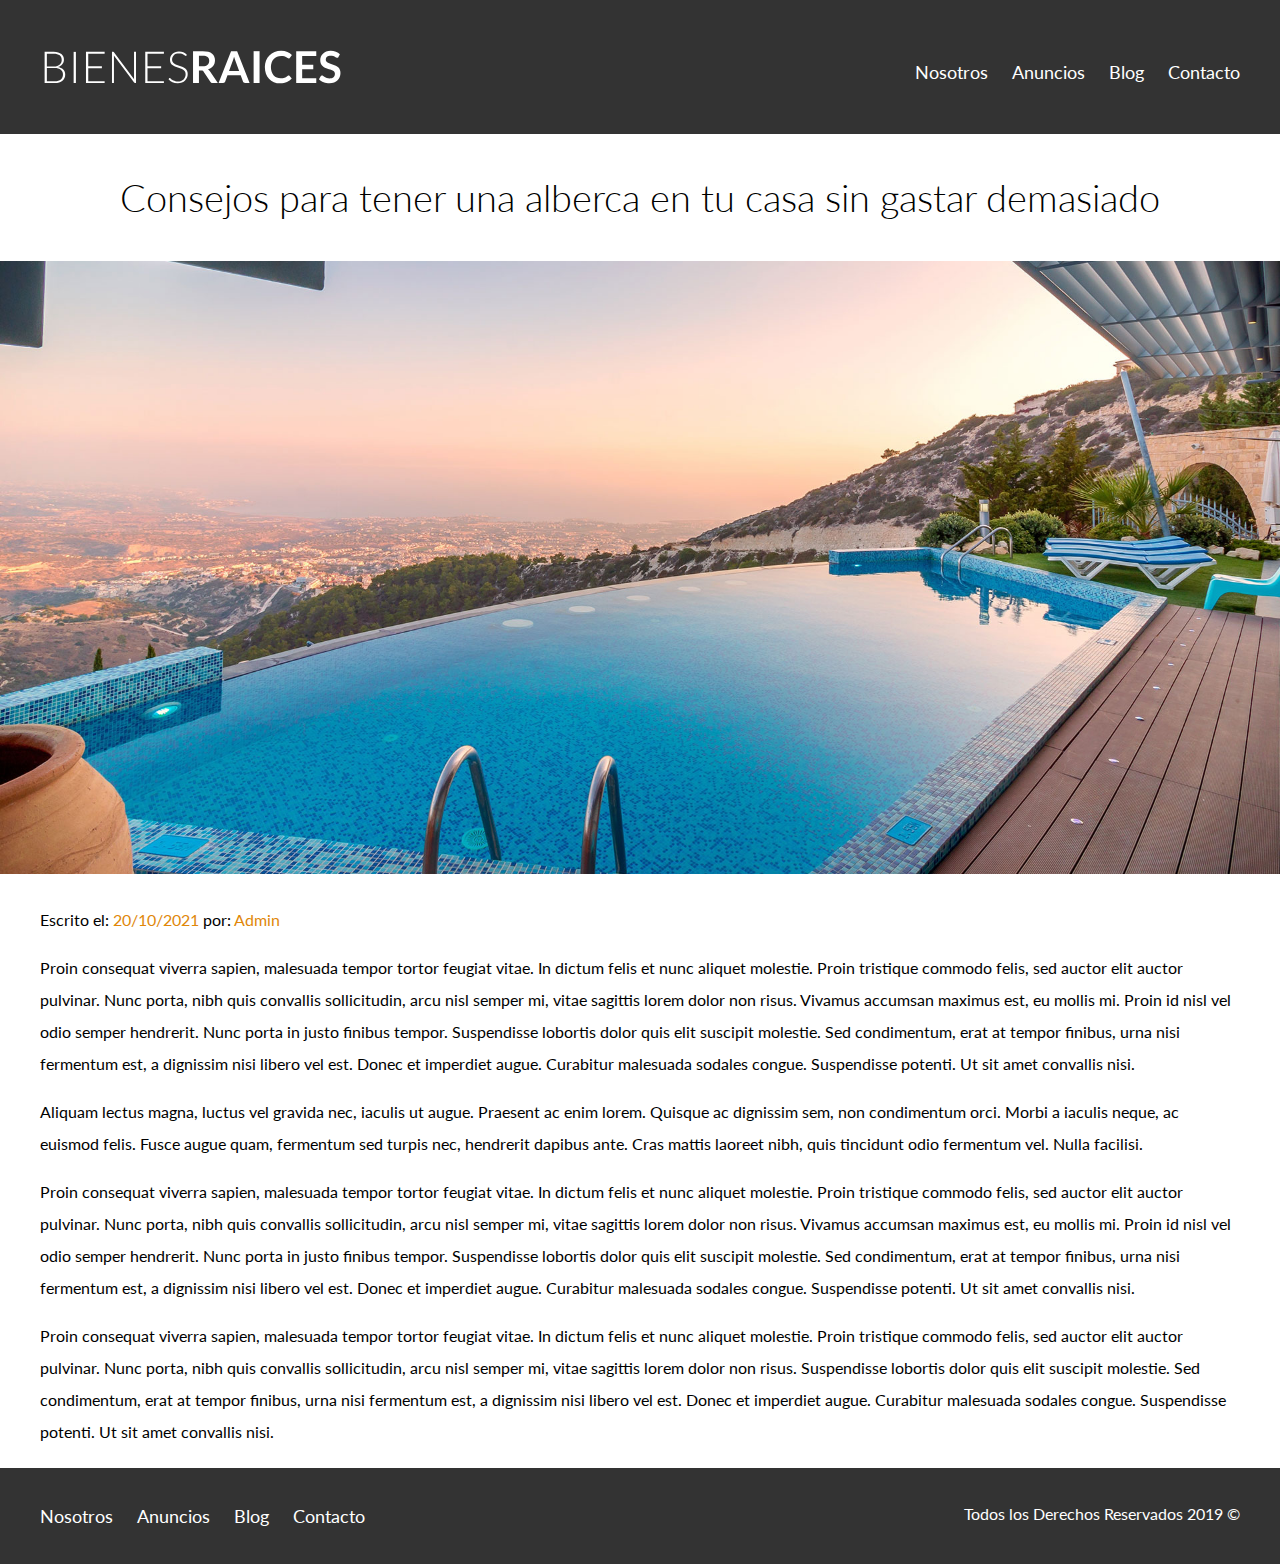
<file: entrada.html>
<!DOCTYPE html>
<html lang="en">

<head>
    <meta charset="UTF-8">
    <meta name="viewport" content="width=device-width, initial-scale=1.0">
    <meta http-equiv="X-UA-Compatible" content="ie=edge">
    <title>Bienes Raices</title>
    <link href="https://fonts.googleapis.com/css?family=Lato:300,400,700,900" rel="stylesheet">
    <link rel="stylesheet" href="css/normalize.css">
    <link rel="stylesheet" href="css/styles.css">
</head>

<body>

    <header class="site-header">
        <div class="contenedor contenido-header">
            <div class="barra">
                <a href="/">
                    <img src="img/logo.svg" alt="Logotipo de Bienes Raices">
                </a>

                <nav id="navegacion" class="navegacion">
                    <a href="nosotros.html">Nosotros</a>
                    <a href="anuncios.html">Anuncios</a>
                    <a href="blog.html">Blog</a>
                    <a href="contacto.html">Contacto</a>
                </nav>
            </div>
        </div> <!-- contenedor -->
    </header>

    <h1 class="fw-300 centrar-texto">Consejos para tener una alberca en tu casa sin gastar demasiado</h1>
    <img src="img/destacada2.jpg" alt="Imagen Principal">

    <main class="contenedor seccion contenido-centrado texto-entrada">
        <p>Escrito el: <span> 20/10/2021 </span> por: <span> Admin </span></p>
        <p>Proin consequat viverra sapien, malesuada tempor tortor feugiat vitae. In dictum felis et nunc aliquet
            molestie.
            Proin tristique commodo felis, sed auctor elit auctor pulvinar. Nunc porta, nibh quis convallis
            sollicitudin, arcu
            nisl semper mi, vitae sagittis lorem dolor non risus. Vivamus accumsan maximus est, eu mollis mi. Proin id
            nisl
            vel odio semper hendrerit. Nunc porta in justo finibus tempor. Suspendisse lobortis dolor quis elit suscipit
            molestie. Sed condimentum, erat at tempor finibus, urna nisi fermentum est, a dignissim nisi libero vel est.
            Donec
            et imperdiet augue. Curabitur malesuada sodales congue. Suspendisse potenti. Ut sit amet convallis nisi.</p>

        <p>Aliquam lectus magna, luctus vel gravida nec, iaculis ut augue. Praesent ac enim lorem. Quisque ac dignissim
            sem,
            non condimentum orci. Morbi a iaculis neque, ac euismod felis. Fusce augue quam, fermentum sed turpis nec,
            hendrerit dapibus ante. Cras mattis laoreet nibh, quis tincidunt odio fermentum vel. Nulla facilisi.</p>

        <p>Proin consequat viverra sapien, malesuada tempor tortor feugiat vitae. In dictum felis et nunc aliquet
            molestie.
            Proin tristique commodo felis, sed auctor elit auctor pulvinar. Nunc porta, nibh quis convallis
            sollicitudin, arcu
            nisl semper mi, vitae sagittis lorem dolor non risus. Vivamus accumsan maximus est, eu mollis mi. Proin id
            nisl
            vel odio semper hendrerit. Nunc porta in justo finibus tempor. Suspendisse lobortis dolor quis elit suscipit
            molestie. Sed condimentum, erat at tempor finibus, urna nisi fermentum est, a dignissim nisi libero vel est.
            Donec
            et imperdiet augue. Curabitur malesuada sodales congue. Suspendisse potenti. Ut sit amet convallis nisi.</p>
        <p>Proin consequat viverra sapien, malesuada tempor tortor feugiat vitae. In dictum felis et nunc aliquet
            molestie.
            Proin tristique commodo felis, sed auctor elit auctor pulvinar. Nunc porta, nibh quis convallis
            sollicitudin, arcu
            nisl semper mi, vitae sagittis lorem dolor non risus. Suspendisse lobortis dolor quis elit suscipit
            molestie. Sed condimentum, erat at tempor finibus, urna nisi fermentum est, a dignissim nisi libero vel est.
            Donec
            et imperdiet augue. Curabitur malesuada sodales congue. Suspendisse potenti. Ut sit amet convallis nisi.</p>
    </main>

    <footer class="site-footer seccion">
        <div class="contenedor contenedor-footer">
            <nav class="navegacion">
                <a href="nosotros.html">Nosotros</a>
                <a href="anuncios.html">Anuncios</a>
                <a href="blog.html">Blog</a>
                <a href="contacto.html">Contacto</a>
            </nav>
            <p class="copyright">Todos los Derechos Reservados 2019 &copy; </p>
        </div>
    </footer>
</body>

</html>
</file>
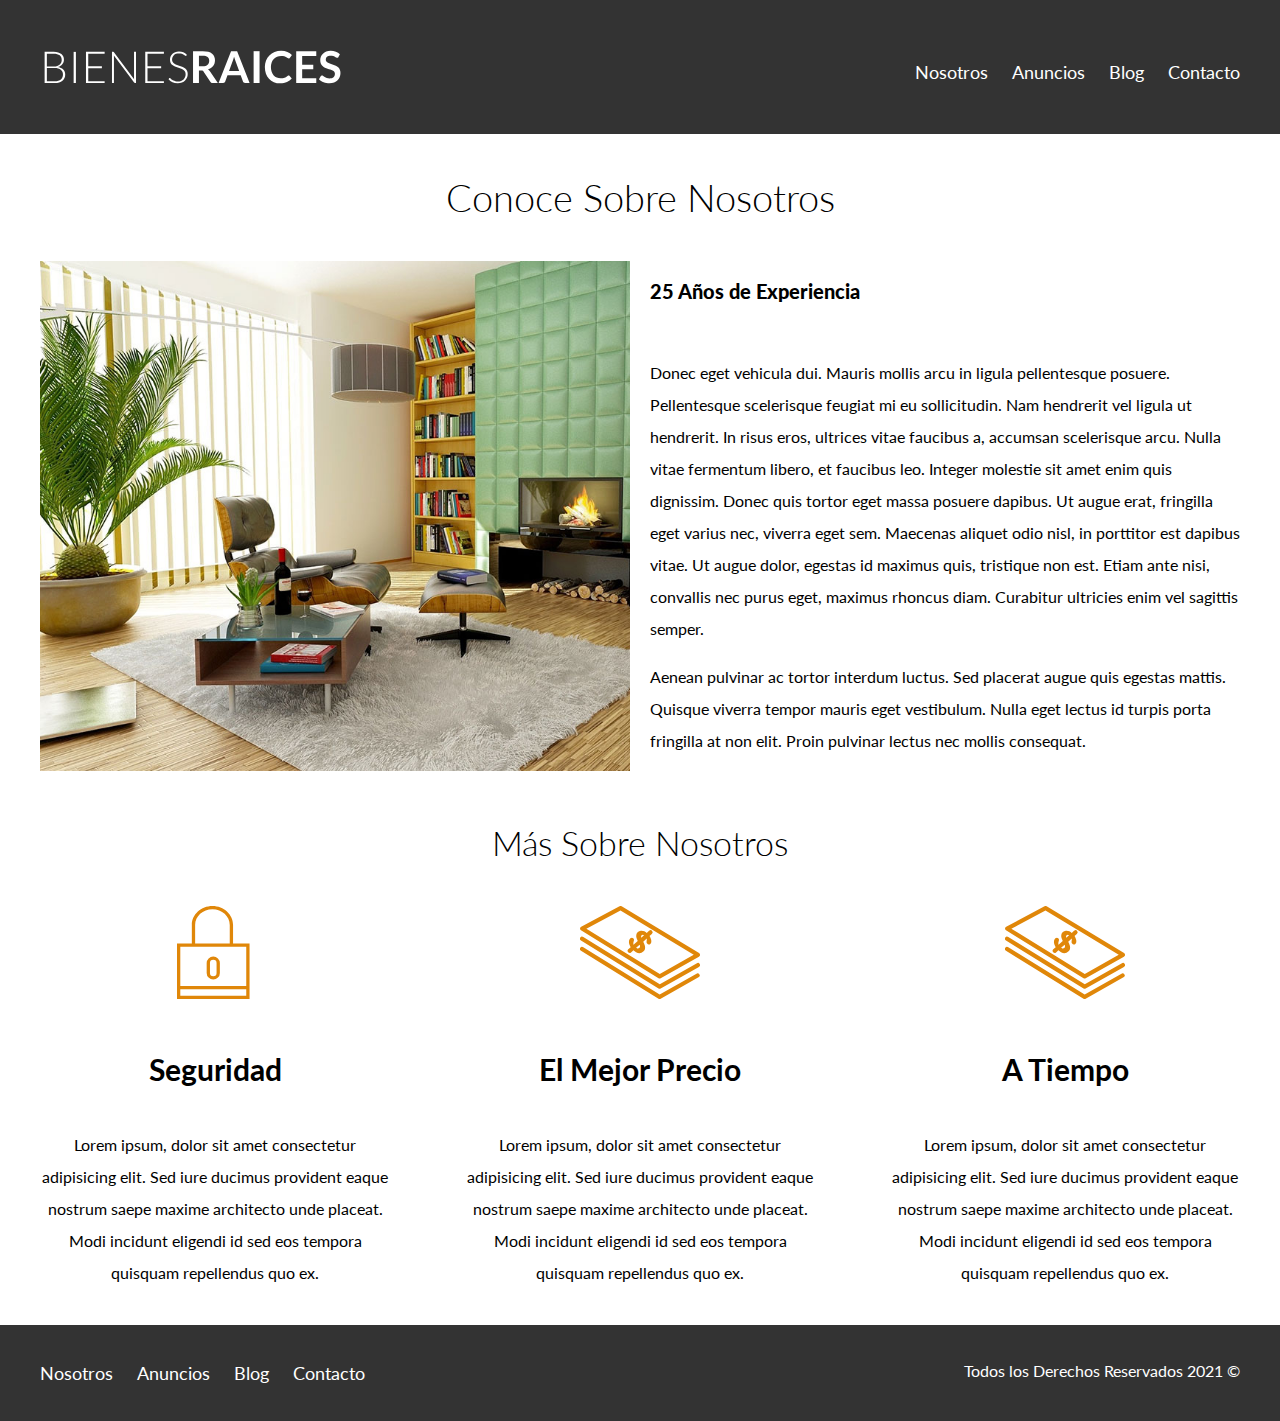
<file: nosotros.html>
<!DOCTYPE html>
<html lang="en">
  <head>
    <meta charset="UTF-8" />
    <meta http-equiv="X-UA-Compatible" content="IE=edge" />
    <meta name="viewport" content="width=device-width, initial-scale=1.0" />
    <title>Bienes Raices</title>
    <link rel="stylesheet" href="css/normalize.css" />
    <link rel="preconnect" href="https://fonts.googleapis.com" />
    <link rel="preconnect" href="https://fonts.gstatic.com" crossorigin />
    <link
      href="https://fonts.googleapis.com/css2?family=Lato:wght@300;400;700;900&display=swap"
      rel="stylesheet"
    />
    <link rel="stylesheet" href="css/styles.css" />
  </head>
  <body>
    <header class="site-header">
      <div class="contenedor contenido-header">
        <div class="barra">
          <a href="/">
            <img src="img/logo.svg" alt="Logotipo de Bienes Raices" />
          </a>

          <nav class="navegacion">
            <a href="nosotros.html">Nosotros</a>
            <a href="anuncios.html">Anuncios</a>
            <a href="blog.html">Blog</a>
            <a href="contacto.html">Contacto</a>
          </nav>
        </div>
      </div>
    </header>

    <main class="contenedor">
        <h1 class="fw-300 centrar-texto">Conoce Sobre Nosotros</h1>
        <div class="contenido-nosotros">
            <div class="imagen">
                <img src="img/nosotros.jpg" alt="Imagen Sobre Nosotros">
            </div>
            <div class="texto-nosotros">
                <blockquote>25 Años de Experiencia</blockquote>

                <p>Donec eget vehicula dui. Mauris mollis arcu in ligula pellentesque posuere. Pellentesque scelerisque feugiat mi eu sollicitudin. Nam hendrerit vel ligula ut hendrerit. In risus eros, ultrices vitae faucibus a, accumsan scelerisque arcu. Nulla vitae fermentum libero, et faucibus leo. Integer molestie sit amet enim quis dignissim. Donec quis tortor eget massa posuere dapibus. Ut augue erat, fringilla eget varius nec, viverra eget sem. Maecenas aliquet odio nisl, in porttitor est dapibus vitae. Ut augue dolor, egestas id maximus quis, tristique non est. Etiam ante nisi, convallis nec purus eget, maximus rhoncus diam. Curabitur ultricies enim vel sagittis semper.</p>

                <p>Aenean pulvinar ac tortor interdum luctus. Sed placerat augue quis egestas mattis. Quisque viverra tempor mauris eget vestibulum. Nulla eget lectus id turpis porta fringilla at non elit. Proin pulvinar lectus nec mollis consequat. </p>
            </div>
        </div>
    </main>

    <section class="contenedor seccion">
      <h2 class="fw-300 centrar-texto">Más Sobre Nosotros</h2>
      <div class="iconos-nosotros">
        <div class="icono">
          <img src="img/icono1.svg" alt="Icono Seguridad" />
          <h3>Seguridad</h3>
          <p>
            Lorem ipsum, dolor sit amet consectetur adipisicing elit. Sed iure
            ducimus provident eaque nostrum saepe maxime architecto unde
            placeat. Modi incidunt eligendi id sed eos tempora quisquam
            repellendus quo ex.
          </p>
        </div>
        <div class="icono">
          <img src="img/icono2.svg" alt="Icono Mejor Precio" />
          <h3>El Mejor Precio</h3>
          <p>
            Lorem ipsum, dolor sit amet consectetur adipisicing elit. Sed iure
            ducimus provident eaque nostrum saepe maxime architecto unde
            placeat. Modi incidunt eligendi id sed eos tempora quisquam
            repellendus quo ex.
          </p>
        </div>
        <div class="icono">
          <img src="img/icono2.svg" alt="Icono a Tiempo" />
          <h3>A Tiempo</h3>
          <p>
            Lorem ipsum, dolor sit amet consectetur adipisicing elit. Sed iure
            ducimus provident eaque nostrum saepe maxime architecto unde
            placeat. Modi incidunt eligendi id sed eos tempora quisquam
            repellendus quo ex.
          </p>
        </div>
      </div>
    </section>
    

    <footer class="site-footer seccion">
      <div class="contenedor contenedor-footer">
        <nav class="navegacion">
          <a href="nosotros.html">Nosotros</a>
          <a href="anuncios.html">Anuncios</a>
          <a href="blog.html">Blog</a>
          <a href="contacto.html">Contacto</a>
        </nav>
        <p class="copyright">Todos los Derechos Reservados 2021 &copy;</p>
      </div>
    </footer>
  </body>
</html>
</file>
<file: css/styles.css>
html {
  box-sizing: border-box;
  font-size: 62.5%; /** Reset para REMS - 62.5% = 10 px de 16px **/
}

*, *:before, *:after {
  box-sizing: inherit;
}

body {
  font-family: "Lato", sans-serif;
  font-size: 1.6rem;
  line-height: 2;
}

/*Globales*/
img {
  max-width: 100%;
}

.contenedor {
  max-width: 120rem;
  margin: 0 auto;
}

h1 {
  font-size: 3.8rem;
}

h2 {
  font-size: 3.4rem;
}

h3 {
  font-size: 3rem;
}

h4 {
  font-size: 2.6rem;
}
/* Utilidades */
.seccion {
  margin-top: 2rem;
  margin-bottom: 2rem;
}

.fw-300 {
  font-weight: 300;
}

.centrar-texto {
  text-align: center;
}

.d-block {
  display: block!important;
}

/* Header */
.site-header {
  background-color: #333333;
  padding: 1rem 0 3rem 0;
}

.site-header.inicio {
  background-image: url(../img/header.jpg);
  background-position: center center;
  background-size: cover;
  height: 100vh;
  min-height: 60rem;
}

.contenido-header {
  height: 100%;
  display: flex;
  flex-direction: column;
  justify-content: space-between;
}

.contenido-header h1 {
  color: #fff;
  padding-bottom: 2rem;
  max-width: 60rem;
  line-height: 2;
}

.barra {
  display: flex;
  justify-content: space-between;
  align-items: center;
  padding-top: 3rem;
}

/*Navegación*/
.navegacion a {
  color: #fff;
  text-decoration: none;
  font-size: 1.8rem;
  margin-right: 2rem;
}

.navegacion a:hover {
  color: #71b100;
}

.navegacion a:last-of-type {
  margin: 0;
}

/** Iconos Nosotros **/
.iconos-nosotros {
  display: flex;
  justify-content: space-between;
}

.icono {
  flex-basis: calc(30% - 1rem);
  text-align: center;
}

/* .icono {
  text-transform: uppercase;
} */

/** Anuncios **/
.contenedor-anuncios {
  display: flex;
  flex-wrap: wrap;
  justify-content: space-between;
}
.anuncio {
  flex: 0 0 calc(33.3% - 1rem);
  /* 
   1 flex-grow: 0;
   2 flex-shrink: 0;
   3 flex-basis: calc(33.3% - 1rem); 
  */
  border: 1px solid #B5B5B5;
  background-color: #F5F5F5;
  margin-bottom: 2rem;
}

.contenido-anuncios {
  padding: 2rem;
}

.contenido-anuncios h3,
.contenido-anuncios p {
  margin: 0;
}

.precio {
  color: #71B100;
  font-weight: 700;
}

.iconos-caracteristicas {
  list-style: none;
  padding: 0;
  display: flex;
  justify-content: space-evenly;
  flex: 1;
  max-width: 500px;
}

.iconos-caracteristicas li {
  /* flex: 1; */
  display: flex;
}

.iconos-caracteristicas li img {
  margin-right: 2rem;
}

.ver-todas {
  display: flex;
  justify-content: flex-end;
}

/** Botones **/

.boton {
  color: #FFFFFF;
  font-weight: 700;
  text-decoration: none;
  font-size: 1.8rem;
  padding: 1rem 3rem;
  margin-top: 3rem;
  display: inline-block;
  text-align: center;
  border: none;
}

.boton:hover {
  cursor: pointer;
}

.boton-amarillo {
  background-color: #E08709;
}

.boton-verde {
  background-color: #71B100;
}
/** Contacto Home **/
.imagen-contacto {
  background-image: url(../img/encuentra.jpg);
  background-position: center center;
  background-size: cover;  
  height: 40rem;
  display: flex;
  align-items: center;
}

.contenido-contacto {
  flex: 1;
  color: #FFFFFF;
}

.contenido-contacto p {
  font-size: 1.8rem;
}

/** Sección Inferior **/
.seccion-inferior {
  display: flex;
  justify-content: space-between;
}

.seccion-inferior .blog {
  flex-basis: 60%;
}

.seccion-inferior .testimoniales {
  flex-basis: calc(40% - 2rem);
}

.entrada-blog {
  display: flex;
  justify-content: space-between;
  margin-bottom: 2rem;
}

.entrada-blog:last-of-type {
  margin-bottom: 0;
}

.entrada-blog .imagen {
  flex-basis: 40%;
}

.entrada-blog .texto-entrada {
  flex-basis: calc(60% - 3rem);
}

.texto-entrada a {
  color: #000000;
  text-decoration: none;
}

.texto-entrada h4 {
  margin: 0;
  line-height: 1.4;
}

.texto-entrada h4::after {
  content: '';
  display: block;
  width: 15rem;
  height: .5rem;
  background-color: #71B100;
}

.texto-entrada span {
  color: #E08709;
}

/** Testimoniales **/
.testimonial {
  background-color: #71B100;
  font-size: 2.4rem;
  padding: 2rem;
  color: #FFFFFF;
  border-radius: 2rem;
}

.testimonial p {
  text-align: right;
}

.testimonial blockquote::before {
  content: '';
  background-image: url(../img/comilla.svg);
  width: 4rem;
  height: 4rem;
  position: absolute;
  left: -2rem;
}

.testimonial blockquote {
  position: relative;
  padding-left: 5rem;
  font-weight: 300;
}

/** Footer **/

.site-footer {
  background-color: #333333;
  margin: 0;
}

.contenedor-footer {
  padding: 3rem 0;
  display: flex;
  justify-content: space-between;
}

.copyright {
  margin: 0;
  color: #FFFFFF;
}

/** Internas **/
.contenido-nosotros {
  display: grid;
  grid-template-columns: 1fr 1fr;
  grid-column-gap: 2rem;
}

.texto-nosotros blockquote {
  font-weight: 900;
  font-size: 2rem;
  margin: 0;
  padding: 1rem 0 3rem 0;
}

/* Anuncio */
.resumen-propiedad {
  display: flex;
  justify-content: space-between;
  align-items: center;
}

/** Contacto **/
.contacto p {
  font-size: 1.4rem;
  color: #4f4f4f;
  margin: 2rem 0 0 0;
}

legend {
  font-size: 2rem;
  color: #4f4f4f;
}

label {
  font-weight: 700;
  text-transform: uppercase;
  display: block;
}

input:not([type="submit"]), 
textarea,
select {
  padding: 1rem;
  display: block;
  width: 100%;
  background-color: #E1E1E1;
  margin-bottom: 2rem;
  border:none;
  border-radius: 1rem;
}

input[type="radio"] {
    width: auto;
    margin: 0;
}

select {
  -webkit-appearance: none;
  appearance: none;
}

textarea {
  height: 20rem;
}

.forma-contacto {
  max-width: 30rem;
  display: flex;
  justify-content: space-between;
  align-items: center;
}
</file>
